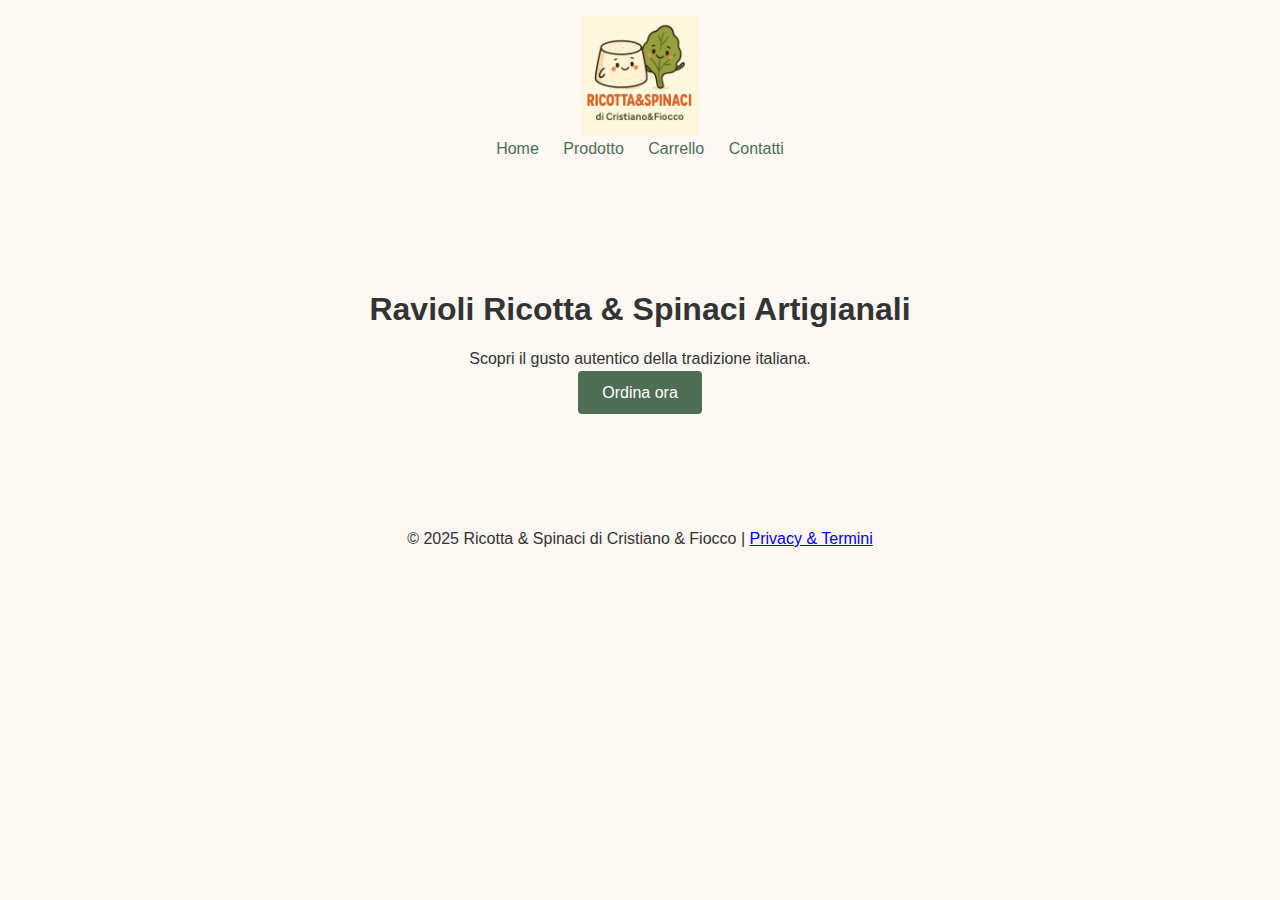
<file: index.html>
<!DOCTYPE html>
<html lang="it">
<head>
    <meta charset="UTF-8">
    <meta name="viewport" content="width=device-width, initial-scale=1.0">
    <title>Ricotta & Spinaci - Home</title>
    <link rel="stylesheet" href="style.css">
</head>
<body>
    <header>
        <img src="img/logo.jpg" alt="Logo Ricotta & Spinaci" class="logo">
        <nav>
            <a href="index.html">Home</a>
            <a href="prodotto.html">Prodotto</a>
            <a href="carrello.html">Carrello</a>
            <a href="contatti.html">Contatti</a>
        </nav>
    </header>
    <main>
        <section class="hero">
            <h1>Ravioli Ricotta & Spinaci Artigianali</h1>
            <p>Scopri il gusto autentico della tradizione italiana.</p>
            <a href="prodotto.html" class="btn">Ordina ora</a>
        </section>
    </main>
    <footer>
        <p>© 2025 Ricotta & Spinaci di Cristiano & Fiocco | <a href="privacy.html">Privacy & Termini</a></p>
    </footer>
</body>
</html>
</file>
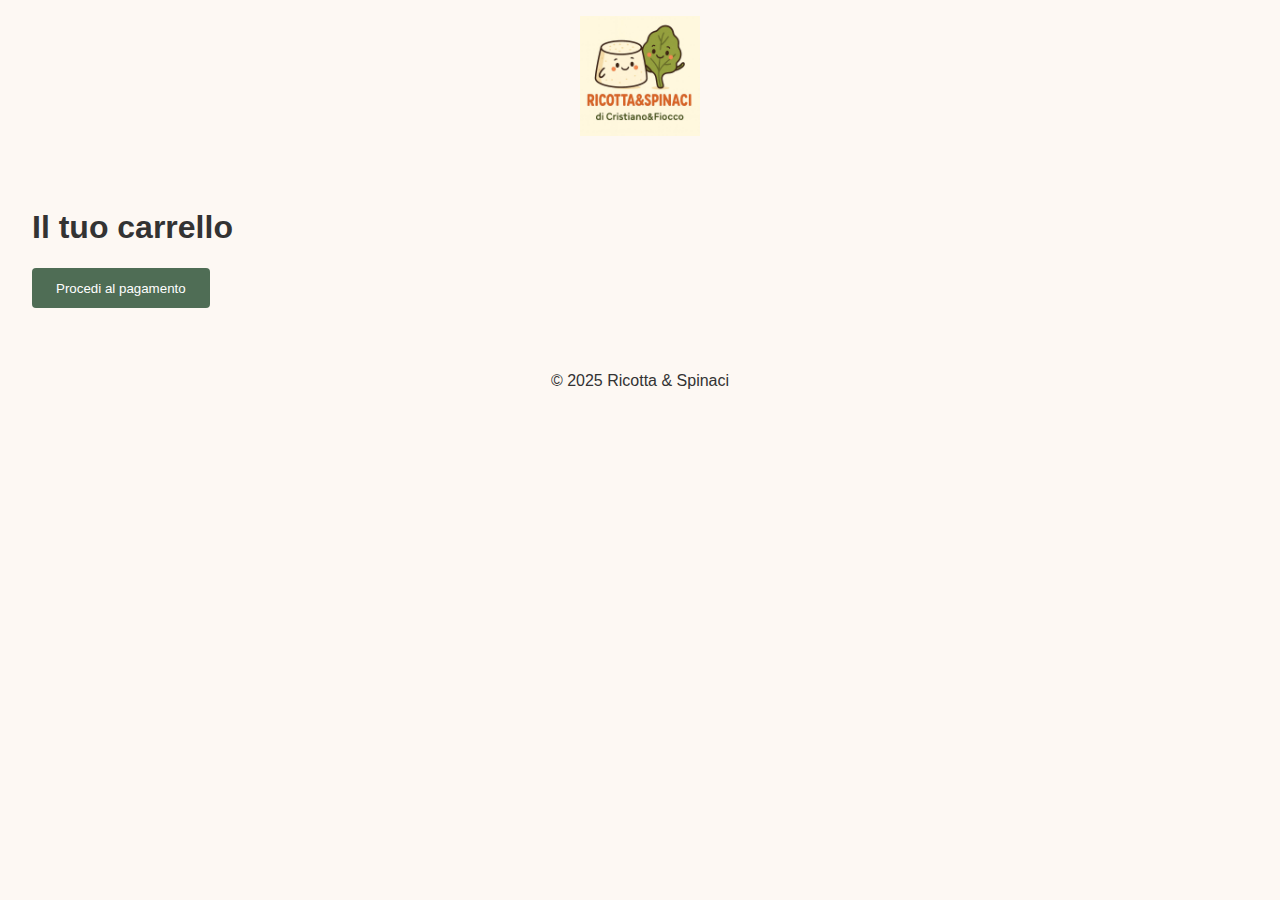
<file: carrello.html>
<!DOCTYPE html>
<html lang="it">
<head>
    <meta charset="UTF-8">
    <meta name="viewport" content="width=device-width, initial-scale=1.0">
    <title>Carrello</title>
    <link rel="stylesheet" href="style.css">
</head>
<body>
    <header>
        <a href="index.html"><img src="img/logo.jpg" alt="Logo" class="logo"></a>
    </header>
    <main>
        <h1>Il tuo carrello</h1>
        <div id="carrello"></div>
        <button class="btn" onclick="procediAlPagamento()">Procedi al pagamento</button>
    </main>
    <footer><p>© 2025 Ricotta & Spinaci</p></footer>
    <script src="script.js"></script>
</body>
</html>
</file>
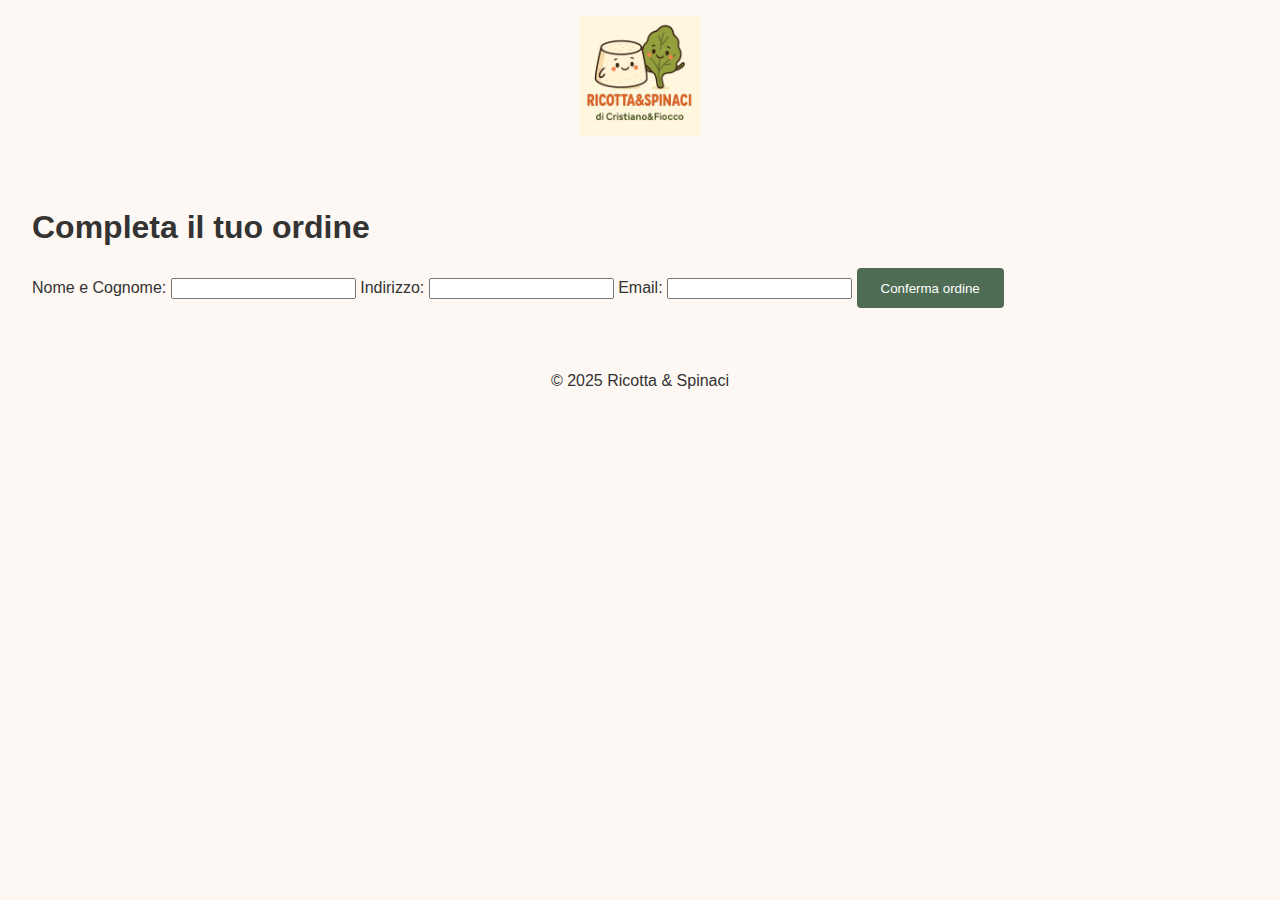
<file: checkout.html>
<!DOCTYPE html>
<html lang="it">
<head>
    <meta charset="UTF-8">
    <meta name="viewport" content="width=device-width, initial-scale=1.0">
    <title>Checkout</title>
    <link rel="stylesheet" href="style.css">
</head>
<body>
    <header><a href="index.html"><img src="img/logo.jpg" class="logo" alt="Logo"></a></header>
    <main>
        <h1>Completa il tuo ordine</h1>
        <form id="checkoutForm" onsubmit="simulaPagamento(event)">
            <label>Nome e Cognome:</label>
            <input type="text" required>
            <label>Indirizzo:</label>
            <input type="text" required>
            <label>Email:</label>
            <input type="email" required>
            <button class="btn" type="submit">Conferma ordine</button>
        </form>
    </main>
    <footer><p>© 2025 Ricotta & Spinaci</p></footer>
    <script src="script.js"></script>
</body>
</html>
</file>
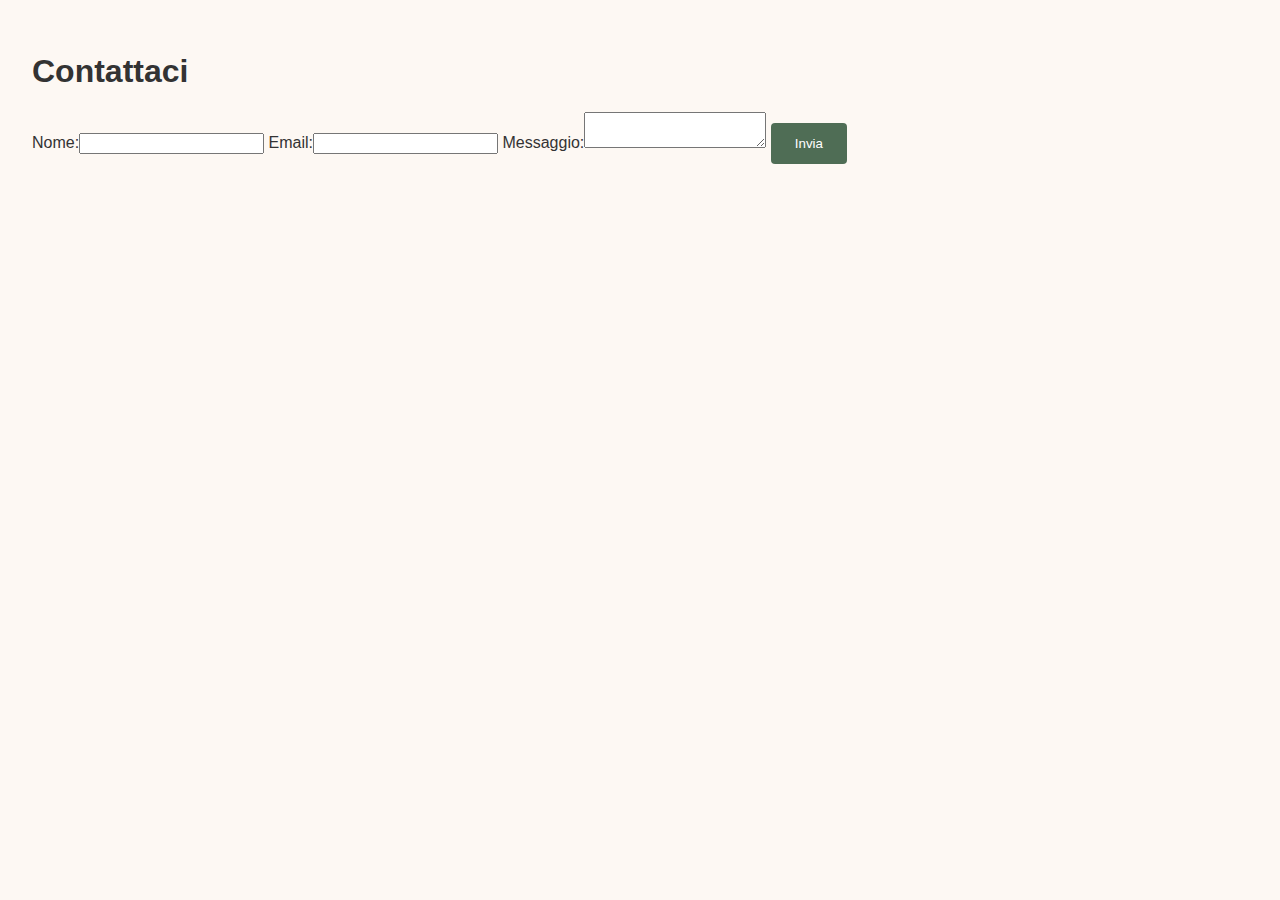
<file: contatti.html>
<!DOCTYPE html>
<html lang="it">
<head>
    <meta charset="UTF-8">
    <meta name="viewport" content="width=device-width, initial-scale=1.0">
    <title>Contatti</title>
    <link rel="stylesheet" href="style.css">
</head>
<body>
    <main>
        <h1>Contattaci</h1>
        <form>
            <label>Nome:</label><input type="text" required>
            <label>Email:</label><input type="email" required>
            <label>Messaggio:</label><textarea required></textarea>
            <button class="btn" type="submit">Invia</button>
        </form>
    </main>
</body>
</html>
</file>
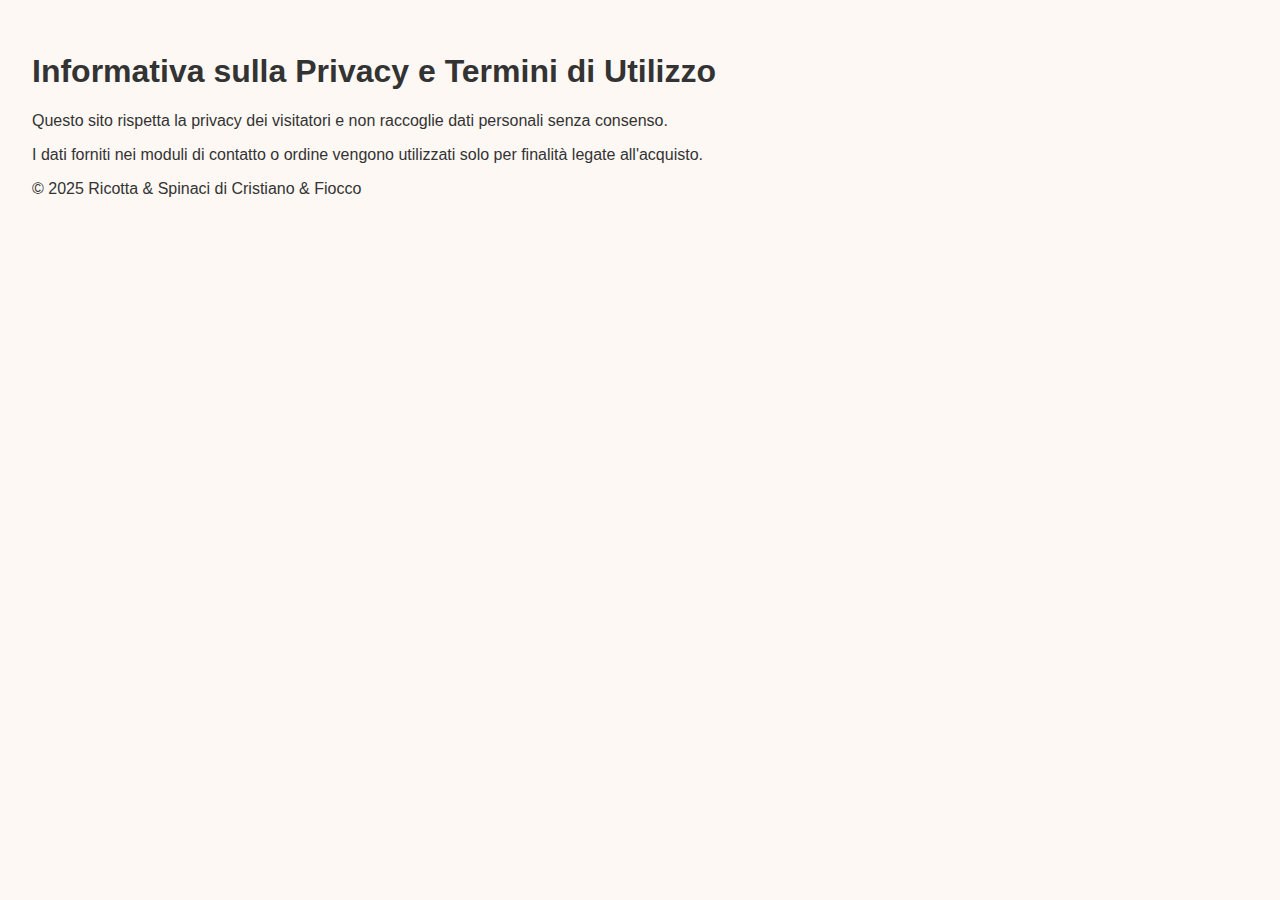
<file: privacy.html>
<!DOCTYPE html>
<html lang="it">
<head>
    <meta charset="UTF-8">
    <meta name="viewport" content="width=device-width, initial-scale=1.0">
    <title>Privacy e Termini</title>
    <link rel="stylesheet" href="style.css">
</head>
<body>
    <main>
        <h1>Informativa sulla Privacy e Termini di Utilizzo</h1>
        <p>Questo sito rispetta la privacy dei visitatori e non raccoglie dati personali senza consenso.</p>
        <p>I dati forniti nei moduli di contatto o ordine vengono utilizzati solo per finalità legate all'acquisto.</p>
        <p>© 2025 Ricotta & Spinaci di Cristiano & Fiocco</p>
    </main>
</body>
</html>
</file>
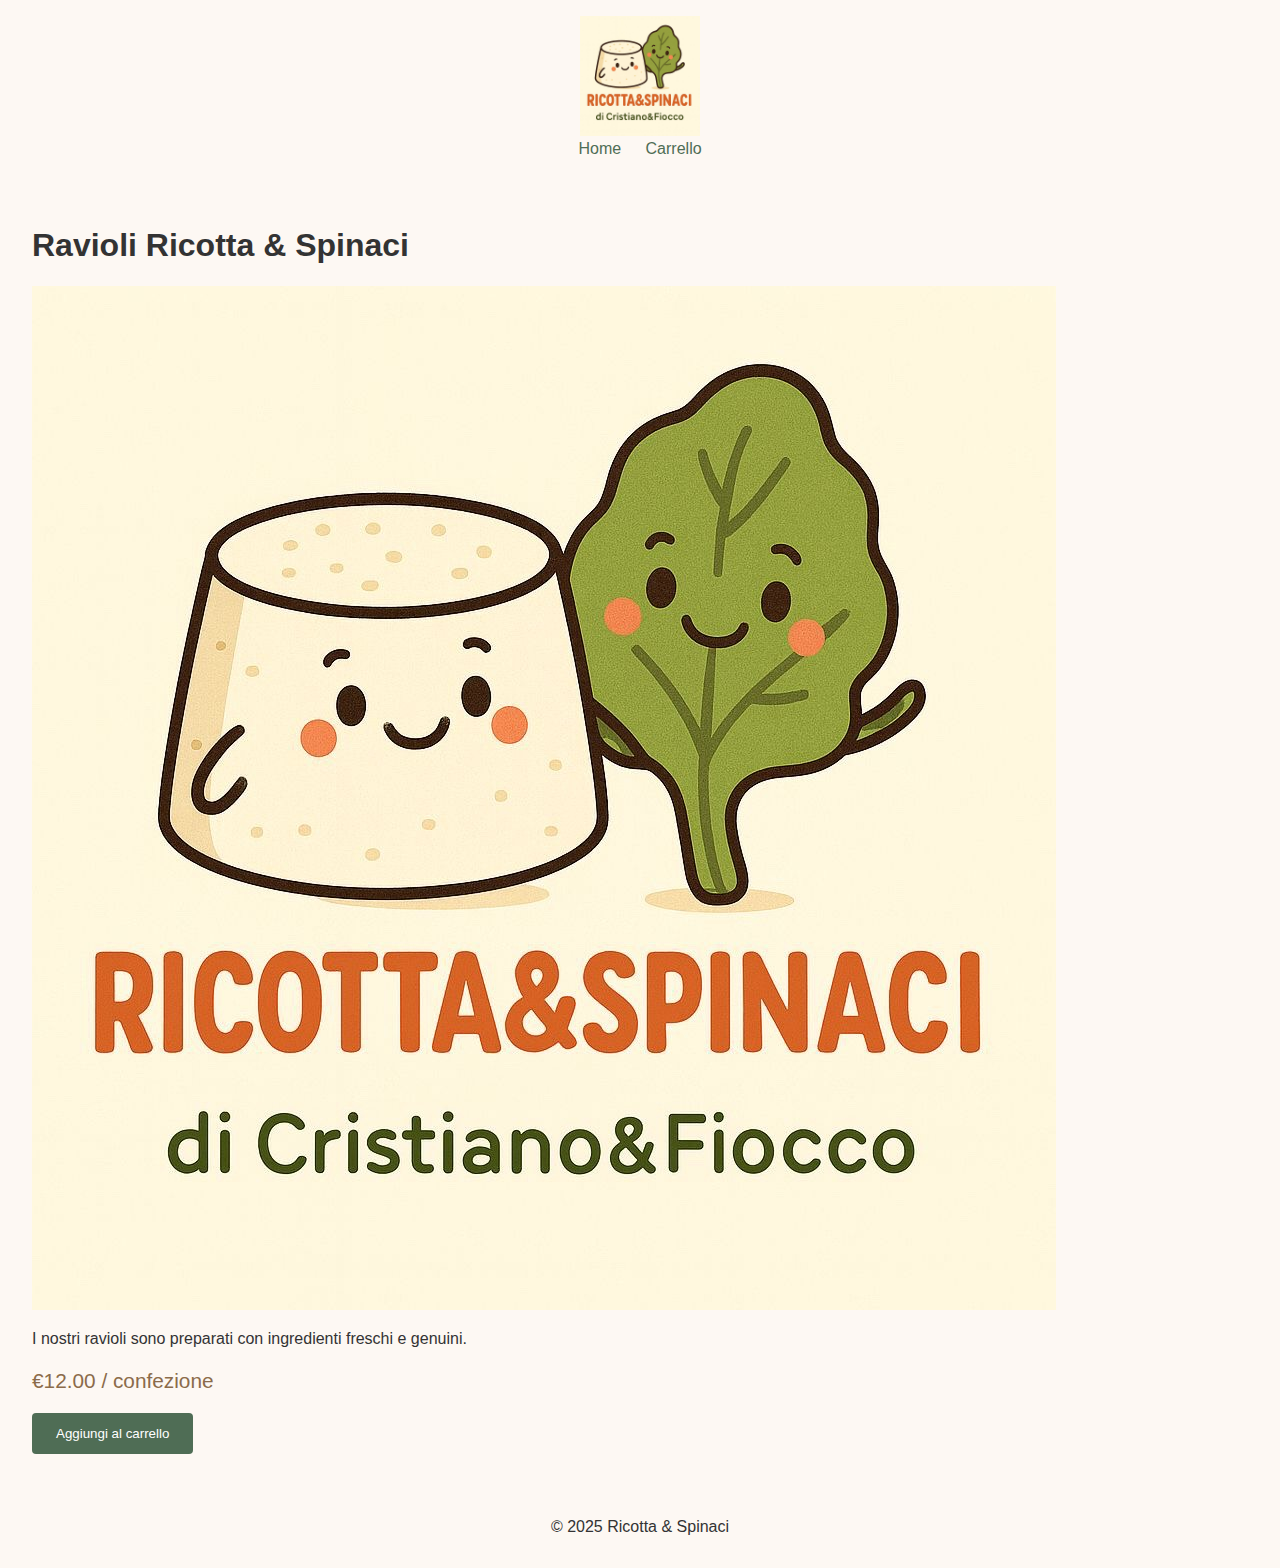
<file: prodotto.html>
<!DOCTYPE html>
<html lang="it">
<head>
    <meta charset="UTF-8">
    <meta name="viewport" content="width=device-width, initial-scale=1.0">
    <title>Il nostro prodotto</title>
    <link rel="stylesheet" href="style.css">
</head>
<body>
    <header>
        <a href="index.html"><img src="img/logo.jpg" alt="Logo Ricotta & Spinaci" class="logo"></a>
        <nav>
            <a href="index.html">Home</a>
            <a href="carrello.html">Carrello</a>
        </nav>
    </header>
    <main>
        <h1>Ravioli Ricotta & Spinaci</h1>
        <img src="img/logo.jpg" alt="Ravioli" class="product-img">
        <p>I nostri ravioli sono preparati con ingredienti freschi e genuini.</p>
        <p class="price">€12.00 / confezione</p>
        <button class="btn" onclick="aggiungiAlCarrello()">Aggiungi al carrello</button>
    </main>
    <footer>
        <p>© 2025 Ricotta & Spinaci</p>
    </footer>
    <script src="script.js"></script>
</body>
</html>
</file>
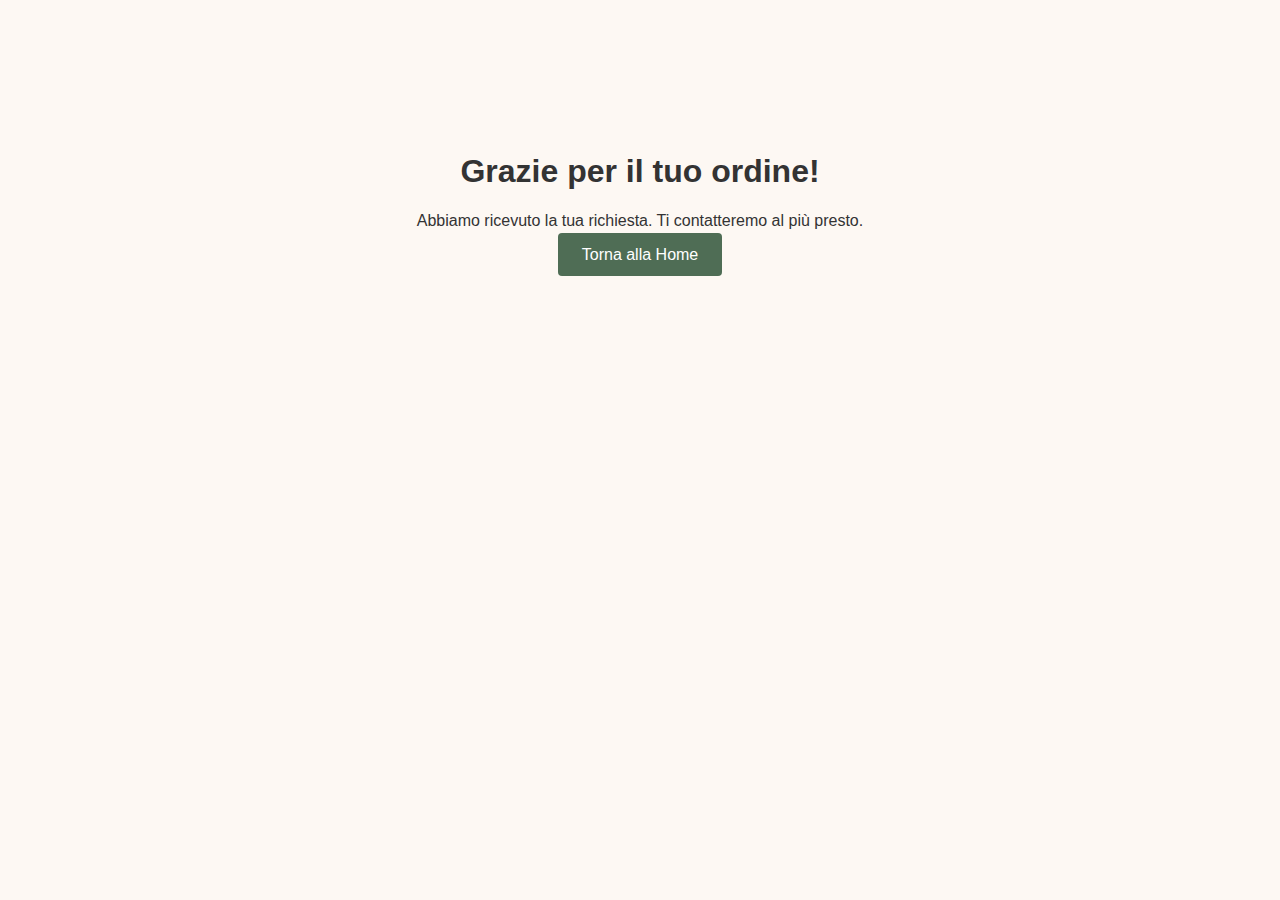
<file: successo.html>
<!DOCTYPE html>
<html lang="it">
<head>
    <meta charset="UTF-8">
    <meta name="viewport" content="width=device-width, initial-scale=1.0">
    <title>Ordine ricevuto</title>
    <link rel="stylesheet" href="style.css">
</head>
<body>
    <main class="successo">
        <h1>Grazie per il tuo ordine!</h1>
        <p>Abbiamo ricevuto la tua richiesta. Ti contatteremo al più presto.</p>
        <a href="index.html" class="btn">Torna alla Home</a>
    </main>
</body>
</html>
</file>
<file: style.css>
body {
    font-family: 'Open Sans', sans-serif;
    background: #fdf8f3 url('https://www.transparenttextures.com/patterns/white-paper.png');
    margin: 0; padding: 0;
    color: #333;
}
header, footer { text-align: center; padding: 1rem; }
.logo { width: 120px; }
nav a { margin: 0 10px; text-decoration: none; color: #4f6d55; }
.hero { text-align: center; padding: 4rem 1rem; }
.btn {
    background-color: #4f6d55; color: #fff; border: none; padding: 0.8rem 1.5rem;
    cursor: pointer; border-radius: 4px; text-decoration: none;
}
.btn:hover { background-color: #3f5d45; }
main { padding: 2rem; }
.price { font-size: 1.3rem; color: #8b6b4a; }
.successo { text-align: center; margin-top: 100px; }
</file>
